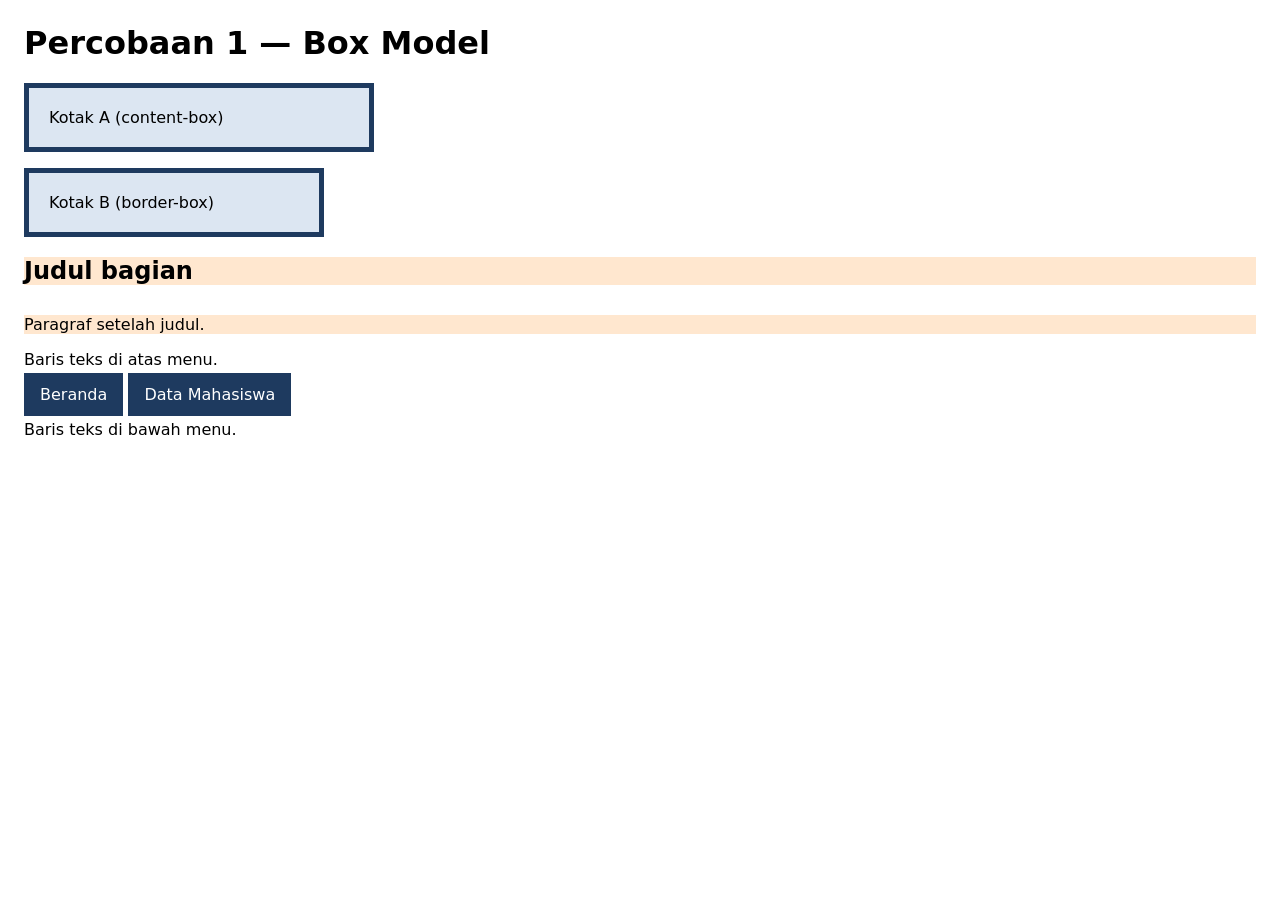
<file: p1-boxmodel/index.html>
<!DOCTYPE html>
<html lang="id">
<head>
    <meta charset="UTF-8">
    <meta name="viewport" content="width=device-width, initial-scale=1.0">
    <title>P1 — Box Model</title>
    <style>
        body {
            font-family: system-ui, sans-serif;
            margin: 24px;
        }

        /* --- A. box-sizing --- */
        .kotak {
            width: 300px;
            padding: 20px;
            border: 5px solid #1e3a5f;
            background: #dce6f2;
            margin-bottom: 16px;
        }

        .kotak-a {
            box-sizing: content-box;
        }

        .kotak-b {
            box-sizing: border-box;
        }

        /* --- B. margin collapsing --- */
        .judul {
            margin-bottom: 30px;
            background: #ffe7cf;
        }

        .paragraf {
            margin-top: 20px;
            background: #ffe7cf;
        }

        /* --- C. inline vs inline-block --- */
        .menu a {
            padding: 12px 16px;
            background: #1e3a5f;
            color: #fff;
            text-decoration: none;
        }
    </style>
</head>
<body>
    <h1>Percobaan 1 — Box Model</h1>

    <div class="kotak kotak-a">Kotak A (content-box)</div>
    <div class="kotak kotak-b">Kotak B (border-box)</div>

    <section class="uji-collapse">
        <h2 class="judul">Judul bagian</h2>
        <p class="paragraf">Paragraf setelah judul.</p>
    </section>

    <p>Baris teks di atas menu.</p>
    <nav class="menu">
        <a href="#">Beranda</a>
        <a href="#">Data Mahasiswa</a>
    </nav>
    <p>Baris teks di bawah menu.</p>
</body>
</html>
</file>
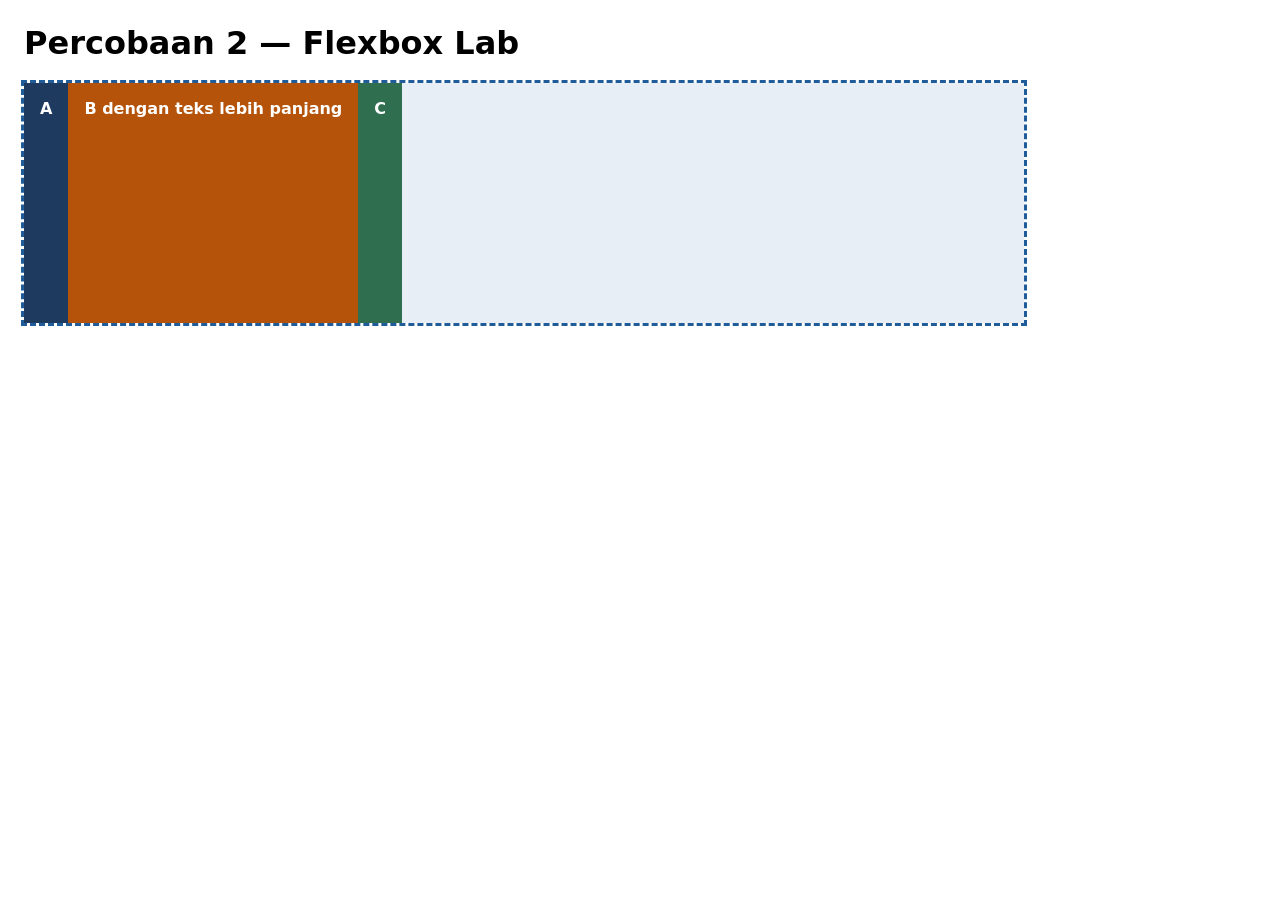
<file: p2-flexlab/index.html>
<!DOCTYPE html>
<html lang="id">
  <head>
    <meta charset="UTF-8">
    <meta name="viewport" content="width=device-width, initial-scale=1.0">
    <title>P2 — Flexbox Lab</title>
    <style>
      * { box-sizing: border-box; }
      body { font-family: system-ui, sans-serif; margin: 24px; }

      .lab {
        width: 1000px;
        height: 240px;              /* tinggi tetap agar align-items terlihat */
        outline: 3px dashed #1f5c99; /* outline tidak memakan ruang */
        background: #e8eef5;
        display: flex;

        /* EKSPERIMEN DIMULAI DI SINI */
      }

      .item {
        padding: 16px;
        color: #fff;
        font-weight: 600;
      }
      .a { background: #1e3a5f; }
      .b { background: #b45309; }
      .c { background: #2f6f4f; }
    </style>
  </head>
  <body>
    <h1>Percobaan 2 — Flexbox Lab</h1>
    <div class="lab">
      <div class="item a">A</div>
      <div class="item b">B dengan teks lebih panjang</div>
      <div class="item c">C</div>
    </div>
  </body>
</html>
</file>
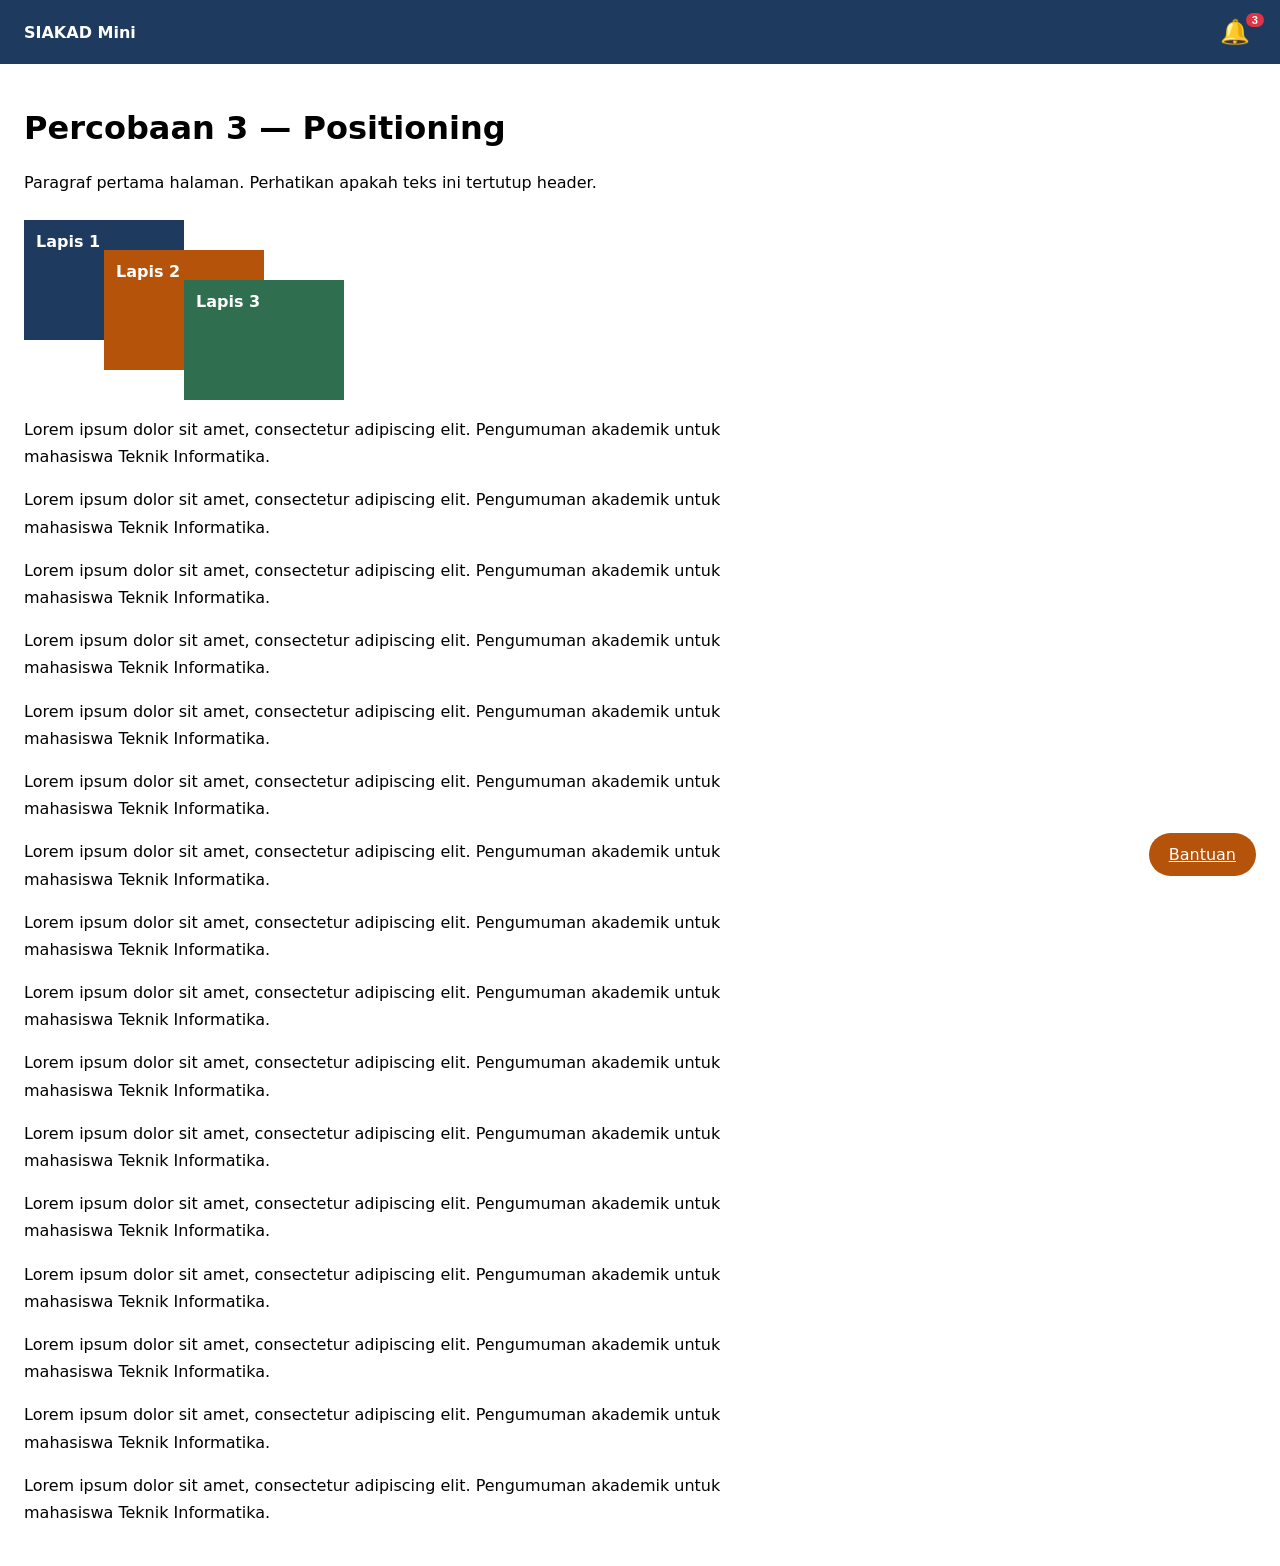
<file: p3-positioning/index.html>
<!DOCTYPE html>
<html lang="id">
  <head>
    <meta charset="UTF-8">
    <meta name="viewport" content="width=device-width, initial-scale=1.0">
    <title>P3 — Positioning</title>
    <style>
      * { box-sizing: border-box; }
      body { margin: 0; font-family: system-ui, sans-serif; }

      .header {
        position: sticky;                   /* eksperimen 1: ganti ke fixed */
        top: 0;
        z-index: 100;
        height: 64px;
        padding: 0 24px;
        display: flex;
        justify-content: space-between;
        align-items: center;
        background: #1e3a5f;
        color: #fff;
      }

      .notif {
        position: relative;           /* eksperimen 2: hapus baris ini */
        font-size: 1.5rem;
        background: none;
        border: 0;
      }
      .badge {
        position: absolute;
        top: -4px;
        right: -8px;
        padding: 1px 6px;
        font-size: 0.7rem;
        font-weight: 700;
        color: #fff;
        background: #dc3545;
        border-radius: 999px;
      }

      .isi { padding: 24px; }
      .isi p { max-width: 70ch; line-height: 1.7; }

      .tumpuk { position: relative; height: 180px; margin-top: 24px; }
      .lapis {
        position: absolute;
        width: 160px;
        height: 120px;
        padding: 12px;
        color: #fff;
        font-weight: 600;
      }
      .lapis-1 { left: 0;    top: 0;    background: #1e3a5f; }
      .lapis-2 { left: 80px; top: 30px; background: #b45309; }
      .lapis-3 { left: 160px; top: 60px; background: #2f6f4f; }

      .chat {
        position: fixed;
        right: 24px;
        bottom: 24px;
        padding: 12px 20px;
        border-radius: 999px;
        background: #b45309;
        color: #fff;
      }
    </style>
  </head>
  <body>
    <header class="header">
      <strong>SIAKAD Mini</strong>
      <button class="notif" aria-label="Notifikasi, 3 belum dibaca">
        🔔 <span class="badge">3</span>
      </button>
    </header>

    <main class="isi">
      <h1>Percobaan 3 — Positioning</h1>
      <p>Paragraf pertama halaman. Perhatikan apakah teks ini tertutup header.</p>

      <div class="tumpuk">
        <div class="lapis lapis-1">Lapis 1</div>
        <div class="lapis lapis-2">Lapis 2</div>
        <div class="lapis lapis-3">Lapis 3</div>
      </div>

      <p>Lorem ipsum dolor sit amet, consectetur adipiscing elit. Pengumuman akademik untuk mahasiswa Teknik Informatika.</p>
      <p>Lorem ipsum dolor sit amet, consectetur adipiscing elit. Pengumuman akademik untuk mahasiswa Teknik Informatika.</p>
      <p>Lorem ipsum dolor sit amet, consectetur adipiscing elit. Pengumuman akademik untuk mahasiswa Teknik Informatika.</p>
      <p>Lorem ipsum dolor sit amet, consectetur adipiscing elit. Pengumuman akademik untuk mahasiswa Teknik Informatika.</p>
      <p>Lorem ipsum dolor sit amet, consectetur adipiscing elit. Pengumuman akademik untuk mahasiswa Teknik Informatika.</p>
      <p>Lorem ipsum dolor sit amet, consectetur adipiscing elit. Pengumuman akademik untuk mahasiswa Teknik Informatika.</p>
      <p>Lorem ipsum dolor sit amet, consectetur adipiscing elit. Pengumuman akademik untuk mahasiswa Teknik Informatika.</p>
      <p>Lorem ipsum dolor sit amet, consectetur adipiscing elit. Pengumuman akademik untuk mahasiswa Teknik Informatika.</p>
      <p>Lorem ipsum dolor sit amet, consectetur adipiscing elit. Pengumuman akademik untuk mahasiswa Teknik Informatika.</p>
      <p>Lorem ipsum dolor sit amet, consectetur adipiscing elit. Pengumuman akademik untuk mahasiswa Teknik Informatika.</p>
      <p>Lorem ipsum dolor sit amet, consectetur adipiscing elit. Pengumuman akademik untuk mahasiswa Teknik Informatika.</p>
      <p>Lorem ipsum dolor sit amet, consectetur adipiscing elit. Pengumuman akademik untuk mahasiswa Teknik Informatika.</p>
      <p>Lorem ipsum dolor sit amet, consectetur adipiscing elit. Pengumuman akademik untuk mahasiswa Teknik Informatika.</p>
      <p>Lorem ipsum dolor sit amet, consectetur adipiscing elit. Pengumuman akademik untuk mahasiswa Teknik Informatika.</p>
      <p>Lorem ipsum dolor sit amet, consectetur adipiscing elit. Pengumuman akademik untuk mahasiswa Teknik Informatika.</p>
      <p>Lorem ipsum dolor sit amet, consectetur adipiscing elit. Pengumuman akademik untuk mahasiswa Teknik Informatika.</p>
    </main>

    <a href="#" class="chat">Bantuan</a>
  </body>
</html>
</file>
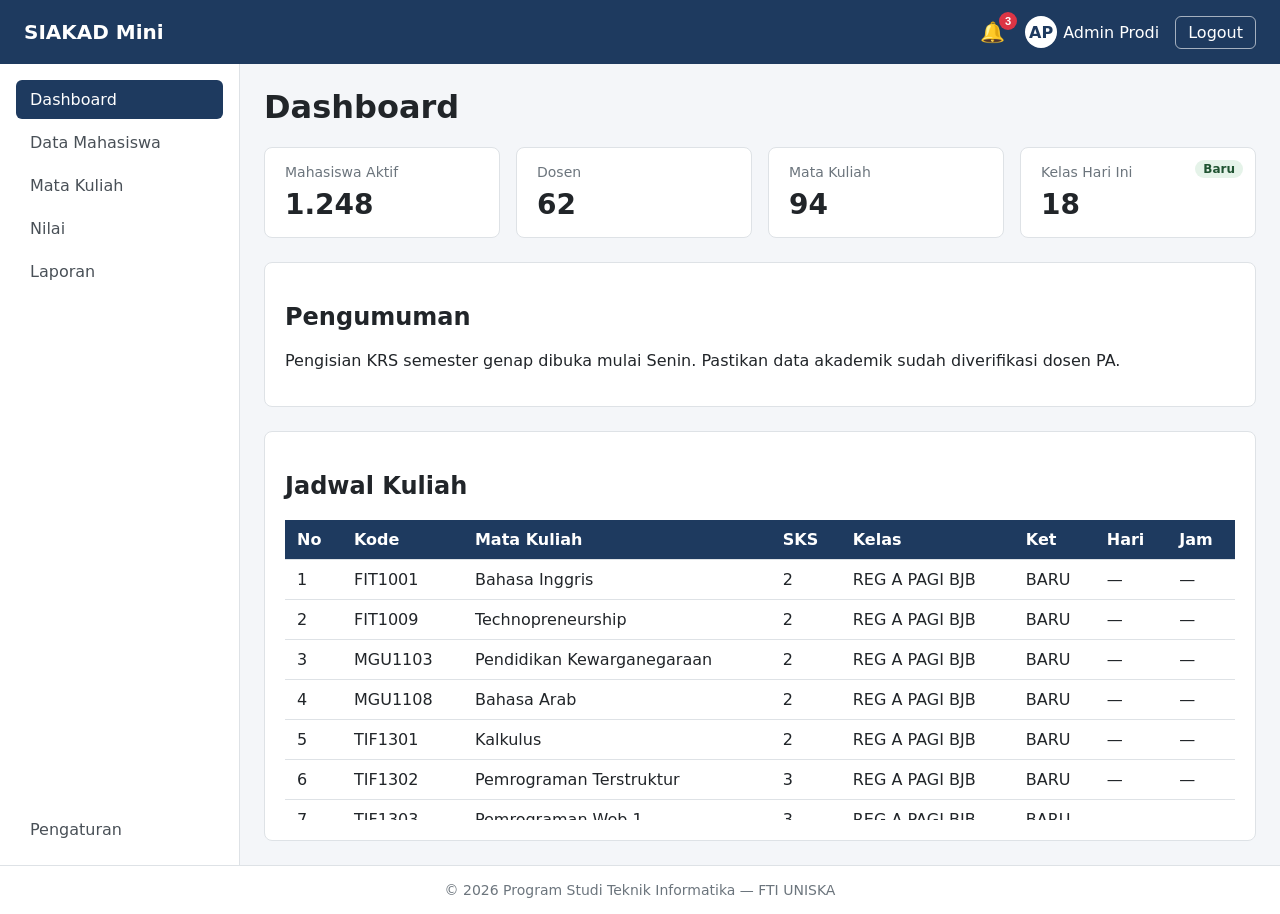
<file: p4-dashboard/index.html>
<!DOCTYPE html>
<html lang="id">

<head>
  <meta charset="UTF-8">
  <meta name="viewport" content="width=device-width, initial-scale=1.0">
  <title>SIAKAD Mini — Dashboard</title>
  <link rel="stylesheet" href="CSS/style.css">
</head>

<body>

  <header class="navbar">
    <div class="brand">SIAKAD Mini</div>
    <nav class="nav-kanan">
      <button class="notif" aria-label="Notifikasi, 3 belum dibaca">
        🔔 <span class="badge">3</span>
      </button>

      <span class="profil">
        <span class="avatar" aria-hidden="true">AP</span>
        <span>Admin Prodi</span>
      </span>

      <a href="#" class="logout">Logout</a>
    </nav>
  </header>

  <div class="wrapper">
    <aside class="sidebar">
      <nav class="menu" aria-label="Menu utama">
        <a href="#" class="aktif">Dashboard</a>
        <a href="#">Data Mahasiswa</a>
        <a href="#">Mata Kuliah</a>
        <a href="#">Nilai</a>
        <a href="#">Laporan</a>
      </nav>
      <a href="#" class="pengaturan">Pengaturan</a>
    </aside>

    <main class="konten">
      <h1>Dashboard</h1>

      <section class="statistik" aria-label="Statistik akademik">
        <article class="kartu">
          <h2>Mahasiswa Aktif</h2>
          <p class="angka">1.248</p>
        </article>
        <article class="kartu">
          <h2>Dosen</h2>
          <p class="angka">62</p>
        </article>
        <article class="kartu">
          <h2>Mata Kuliah</h2>
          <p class="angka">94</p>
        </article>
        <article class="kartu kartu-baru">
          <h2>Kelas Hari Ini</h2>
          <span class="label-baru">Baru</span>
          <p class="angka">18</p>
        </article>
      </section>

      <section class="panel">
        <h2>Pengumuman</h2>
        <p>Pengisian KRS semester genap dibuka mulai Senin. Pastikan data akademik sudah diverifikasi dosen PA.</p>
      </section>
      <section class="panel panel-jadwal">
        <h2 id="judul-jadwal">Jadwal Kuliah</h2>
        <div class="wadah-jadwal">
          <table class="tabel-jadwal" aria-labelledby="judul-jadwal">
            <thead>
              <tr>
                <th scope="col">No</th>
                <th scope="col">Kode</th>
                <th scope="col">Mata Kuliah</th>
                <th scope="col">SKS</th>
                <th scope="col">Kelas</th>
                <th scope="col">Ket</th>
                <th scope="col">Hari</th>
                <th scope="col">Jam</th>
              </tr>
            </thead>

            <tbody>
              <tr>
                <td>1</td>
                <td>FIT1001</td>
                <td>Bahasa Inggris</td>
                <td>2</td>
                <td>REG A PAGI BJB</td>
                <td>BARU</td>
                <td>—</td>
                <td>—</td>
              </tr>
              <tr>
                <td>2</td>
                <td>FIT1009</td>
                <td>Technopreneurship</td>
                <td>2</td>
                <td>REG A PAGI BJB</td>
                <td>BARU</td>
                <td>—</td>
                <td>—</td>
              </tr>
              <tr>
                <td>3</td>
                <td>MGU1103</td>
                <td>Pendidikan Kewarganegaraan</td>
                <td>2</td>
                <td>REG A PAGI BJB</td>
                <td>BARU</td>
                <td>—</td>
                <td>—</td>
              </tr>
              <tr>
                <td>4</td>
                <td>MGU1108</td>
                <td>Bahasa Arab</td>
                <td>2</td>
                <td>REG A PAGI BJB</td>
                <td>BARU</td>
                <td>—</td>
                <td>—</td>
              </tr>
              <tr>
                <td>5</td>
                <td>TIF1301</td>
                <td>Kalkulus</td>
                <td>2</td>
                <td>REG A PAGI BJB</td>
                <td>BARU</td>
                <td>—</td>
                <td>—</td>
              </tr>
              <tr>
                <td>6</td>
                <td>TIF1302</td>
                <td>Pemrograman Terstruktur</td>
                <td>3</td>
                <td>REG A PAGI BJB</td>
                <td>BARU</td>
                <td>—</td>
                <td>—</td>
              </tr>
              <tr>
                <td>7</td>
                <td>TIF1303</td>
                <td>Pemrograman Web 1</td>
                <td>3</td>
                <td>REG A PAGI BJB</td>
                <td>BARU</td>
                <td>—</td>
                <td>—</td>
              </tr>
              <tr>
                <td>8</td>
                <td>TIF1304</td>
                <td>Sistem Berkas</td>
                <td>3</td>
                <td>REG A PAGI BJB</td>
                <td>BARU</td>
                <td>—</td>
                <td>—</td>
              </tr>
              <tr>
                <td>9</td>
                <td>TIF1305</td>
                <td>Jaringan Komputer</td>
                <td>2</td>
                <td>REG A PAGI BJB</td>
                <td>BARU</td>
                <td>—</td>
                <td>—</td>
              </tr>
              <tr>
                <td>10</td>
                <td>TIF1306</td>
                <td>Praktek Jaringan Komputer</td>
                <td>1</td>
                <td>REG A PAGI BJB</td>
                <td>BARU</td>
                <td>—</td>
                <td>—</td>
              </tr>
              <tr>
                <td>11</td>
                <td>TIF1307</td>
                <td>Sistem Operasi</td>
                <td>2</td>
                <td>REG A PAGI BJB</td>
                <td>BARU</td>
                <td>—</td>
                <td>—</td>
              </tr>
            </tbody>

            <tfoot>
              <tr>
                <th scope="row" colspan="3">Jumlah SKS Diterima</th>
                <td>24</td>
                <td colspan="4"></td>
              </tr>
            </tfoot>
          </table>
        </div>
      </section>
    </main>
  </div>

  <footer class="footer">
    &copy; 2026 Program Studi Teknik Informatika — FTI UNISKA
  </footer>

</body>

</html>
</file>
<file: p4-dashboard/CSS/style.css>
/* ===== 1. Reset & Box Model ===== */
*, *::before, *::after { box-sizing: border-box; }
body {
  margin: 0;
  min-height: 100vh;
  display: flex;
  flex-direction: column;          /* navbar, wrapper, footer vertikal */
  font-family: system-ui, -apple-system, "Segoe UI", Roboto, sans-serif;
  background: #f4f6f9;
  color: #212529;
}

/* ===== 2. Navbar ===== */
.navbar {
  position: sticky;
  top: 0;
  z-index: 100;
  display: flex;
  justify-content: space-between;
  align-items: center;
  height: 64px;
  padding: 0 1.5rem;
  background: #1e3a5f;
  color: #fff;
}
.brand { font-size: 1.25rem; font-weight: 700; }
.nav-kanan { display: flex; align-items: center; gap: 1rem; }
.logout {
  color: #fff;
  text-decoration: none;
  padding: 6px 12px;
  border: 1px solid rgba(255, 255, 255, 0.6);
  border-radius: 6px;
}

/* ===== 3. Badge ===== */
.notif {
  position: relative;
  background: none;
  border: 0;
  font-size: 1.25rem;
  padding: 4px;
  cursor: pointer;
}
.badge {
  position: absolute;
  top: -4px;
  right: -8px;
  min-width: 18px;
  padding: 1px 5px;
  font-size: 0.7rem;
  font-weight: 700;
  line-height: 16px;
  color: #fff;
  background: #dc3545;
  border-radius: 999px;
}

/* ===== 4. Kerangka sidebar + konten ===== */
.wrapper { display: flex; flex: 1; }   /* flex: 1 mendorong footer ke bawah */

.sidebar {
  flex: 0 0 240px;
  padding: 1rem;
  background: #fff;
  border-right: 1px solid #dee2e6;
}
.konten {
  flex: 1;
  min-width: 0;
  padding: 1.5rem;
}

.menu { display: flex; flex-direction: column; gap: 4px; }
.menu a {
  padding: 10px 14px;
  border-radius: 6px;
  color: #495057;
  text-decoration: none;
}
.menu a:hover { background: #e9ecef; }
.menu a.aktif { background: #1e3a5f; color: #fff; }

/* ===== 5. Konten ===== */
.konten h1 { margin-top: 0; }
.statistik {
  display: flex;
  flex-wrap: wrap;
  gap: 1rem;
  margin-bottom: 1.5rem;
}
.kartu {
  flex: 1 1 200px;
  padding: 1rem 1.25rem;
  background: #fff;
  border: 1px solid #dee2e6;
  border-radius: 8px;
}
.kartu h2 {
  margin: 0 0 0.5rem;
  font-size: 0.875rem;
  font-weight: 500;
  color: #6c757d;
}
.angka { margin: 0; font-size: 1.75rem; font-weight: 700; }
.panel {
  padding: 1.25rem;
  background: #fff;
  border: 1px solid #dee2e6;
  border-radius: 8px;
}

/* ===== 6. Footer ===== */
.footer {
  padding: 1rem;
  text-align: center;
  font-size: 0.875rem;
  color: #6c757d;
  background: #fff;
  border-top: 1px solid #dee2e6;
}

/* ===== 7. Layar <= 768px ===== */
@media (max-width: 768px) {
  .wrapper { flex-direction: column; }
  .sidebar {
    flex-basis: auto;          /* basis kini berlaku untuk tinggi */
    border-right: 0;
    border-bottom: 1px solid #dee2e6;
  }
  .menu { flex-direction: row; flex-wrap: wrap; }
}

.profil {
  display: inline-flex;
  align-items: center;
  gap: 6px;
  white-space: nowrap;
}

.avatar {
  display: inline-flex;
  align-items: center;
  justify-content: center;
  width: 32px;
  height: 32px;
  flex-shrink: 0;
  border-radius: 50%;
  background: #fff;
  color: #1e3a5f;
  font-weight: 700;
}

.sidebar {
  display: flex;
  flex-direction: column;
}

.pengaturan {
  margin-top: auto;
  padding: 10px 14px;
  color: #495057;
  text-decoration: none;
}

.kartu-baru {
  position: relative;
}

.kartu-baru h2 {
  padding-right: 3rem;
}

.label-baru {
  position: absolute;
  top: 12px;
  right: 12px;
  padding: 2px 8px;
  border-radius: 12px;
  background-color: #e5f3e9;
  color: #205332;
  font-size: 12px;
  font-weight: 600;
}

.panel-jadwal {
  margin-top: 1.5rem;
}

.wadah-jadwal {
  max-width: 100%;
  max-height: 300px;
  overflow: auto;
}

.tabel-jadwal {
  width: 100%;
  border-spacing: 0;
}

.tabel-jadwal th,
.tabel-jadwal td {
  padding: 10px 12px;
  text-align: left;
  border-bottom: 1px solid #dee2e6;
}

.tabel-jadwal thead th {
  position: sticky;
  top: 0;
  z-index: 1;
  background-color: #1e3a5f;
  color: #fff;
}

@media (max-width: 480px) {
  .navbar { padding: 0 10px; }
  .nav-kanan { gap: 8px; }
  .brand { font-size: 1rem; }
}
</file>
